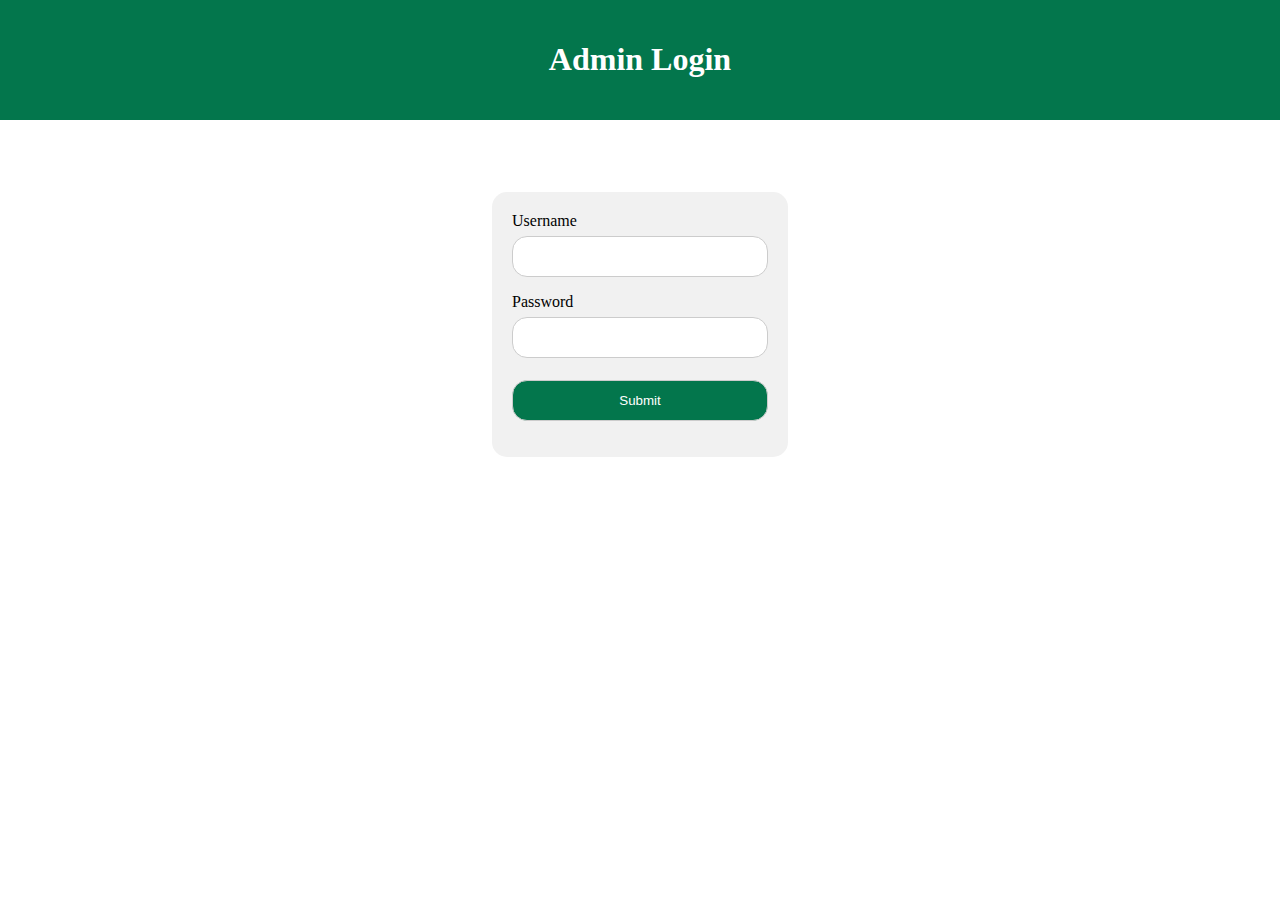
<file: quillverse_admin-main/index.html>
<!DOCTYPE html>
<html>
<head>
<meta name="viewport" content="width=device-width, initial-scale=1">
<link rel="stylesheet" href="adminlogin.css">
<title>Admin login</title>
</head>
<body>
<center>
    <div class="uptext">
        <h1>Admin Login</h1>
    </div>
    <br><br><br><br>
<div class="container">
  <form action="login.php" method="post">
    <label for="usrname">Username</label>
    <input type="text" id="usrname" name="usrname" required>

    <label for="psw">Password</label>
    <input type="password" id="psw" name="psw" pattern="(?=.*\d)(?=.*[a-z])(?=.*[A-Z]).{8,}" title="Must contain at least one number and one uppercase and lowercase letter, and at least 8 or more characters" required>
    <input type="submit" value="Submit">
  </form>
</div>
<div id="message">
  <h3>Password must contain the following:</h3>
  <p id="letter" class="invalid">A <b>lowercase</b> letter</p>
  <p id="capital" class="invalid">A <b>capital (uppercase)</b> letter</p>
  <p id="number" class="invalid">A <b>number</b></p>
  <p id="length" class="invalid">Minimum <b>8 characters</b></p>
</div>
	<script src="adminlogin.js"></script>
</body>
</html>
</file>
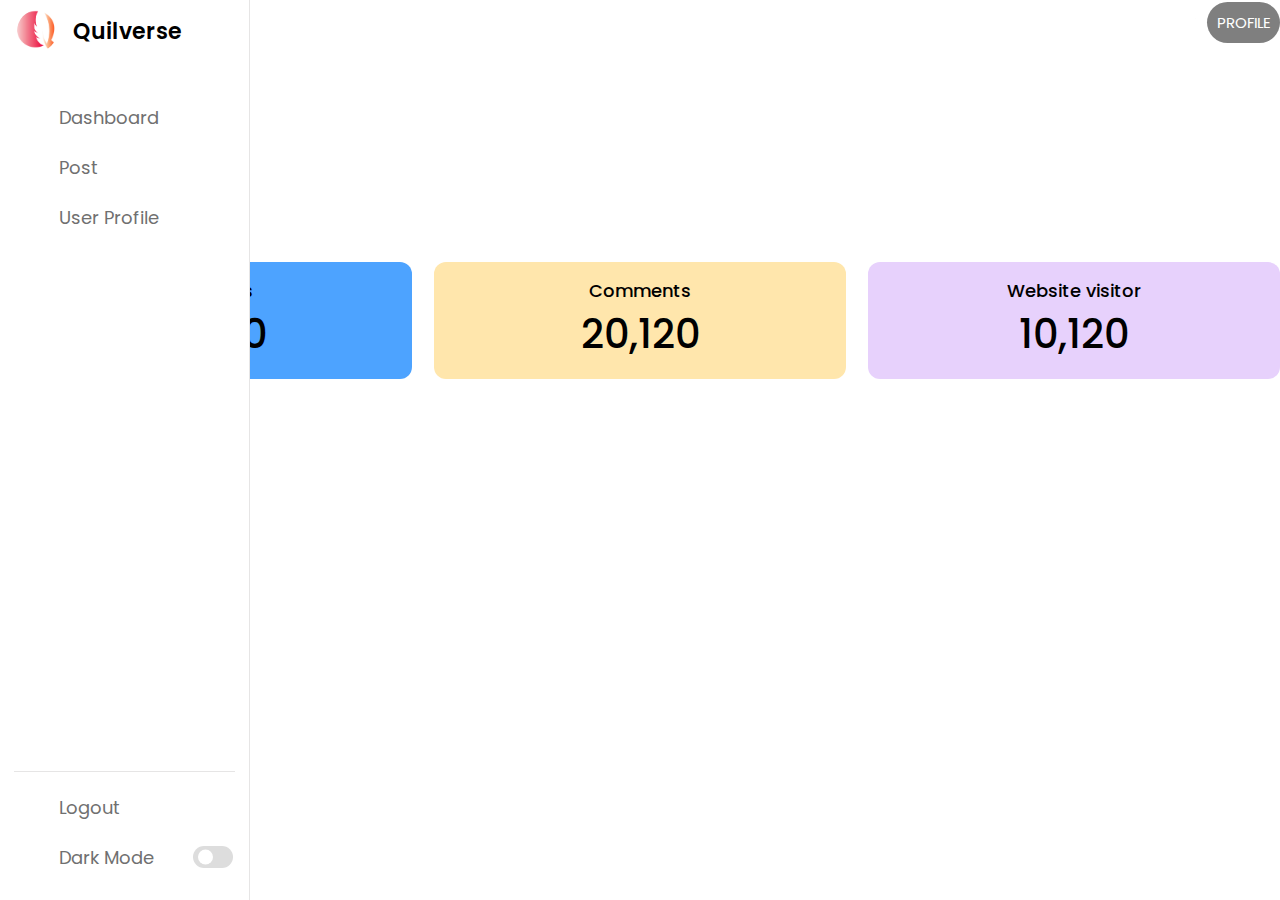
<file: quillverse_admin-main/homepage.html>
<!DOCTYPE html>
<!--=== Coding by CodingLab | www.codinglabweb.com === -->
<html lang="en">
<head>
    <meta charset="UTF-8">
    <meta http-equiv="X-UA-Compatible" content="IE=edge">
    <meta name="viewport" content="width=device-width, initial-scale=1.0">
    
    <!----======== CSS ======== -->
    <link rel="stylesheet" href="style.css">
     
    <!----===== Iconscout CSS ===== -->
    <link rel="stylesheet" href="https://unicons.iconscout.com/release/v4.0.0/css/line.css">
    <!-- <link href="https://fonts.googleapis.com/icon?family=Material+Icons" rel="stylesheet"> -->


    <title>Admin Dashboard Panel</title> 
</head>
<body>
    <nav>
        <div class="logo-name">
            <div class="logo-image">
                <img src="finalogo.png" alt="logo">
            </div>

            <span class="logo_name">Quilverse</span>
        </div>

        <div class="menu-items">
            <ul class="nav-links">
                <li><a href="./index.html">
                    <i class="uil uil-estate"></i>
                    <span class="link-name">Dashboard</span>
                </a></li>
                <li><a href="./post id.php">
                    <i class="uil uil-chart"></i>
                    <span class="link-name">Post</span>
                </a></li>
                <li><a href="./user profile.php">
                    <i class="uil uil-thumbs-up"></i>
                    <span class="link-name">User Profile</span>
                </a></li>
            </ul>
            
            <ul class="logout-mode">
                <li><a href="#">
                    <i class="uil uil-signout"></i>
                    <span class="link-name">Logout</span>
                </a></li>

                <li class="mode">
                    <a href="#">
                        <i class="uil uil-moon"></i>
                    <span class="link-name">Dark Mode</span>
                </a>

                <div class="mode-toggle">
                  <span class="switch"></span>
                </div>
            </li>
            </ul>
        </div>
    </nav>

    <section class="dashboard">
        <div class="top">
            <i class="uil uil-bars sidebar-toggle"></i>


            <div class="menu1">
                <ul>
                    <li><a href="#">Profile</a></li>
                </ul>
            </div>
            <img src="5315392-middle.png" alt="profile" style="width:100px; height:80px;">
        </div>

 <div class="dash-content">
            <div class="overview">
                <div class="title">
                    <i class="uil uil-tachometer-fast-alt"></i>
                    <span class="text">Dashboard</span>
                </div>

                <div class="boxes">
                    <div class="box box1">
                        <i class="uil uil-thumbs-up"></i>
                        <span class="text">Total Likes</span>
                        <span class="number">50,120</span>
                    </div>
                    <div class="box box2">
                        <i class="uil uil-comments"></i>
                        <span class="text">Comments</span>
                        <span class="number">20,120</span>
                    </div>
                    <div class="box box3">
                        <i class="uil uil-share"></i>
                        <span class="text">Website visitor</span>
                        <span class="number">10,120</span>
                    </div>
                </div>
            </div>
    <script src="script.js"></script>
</body>
</html>
</file>
<file: quillverse_admin-main/adminlogin.css>
body {
    width:100%;
    margin: auto;
    height: 100%;

}


/* Style all input fields */
input {
  width: 100%;
  padding: 12px;
  border: 1px solid #ccc;
  border-radius: 15px;
  box-sizing: border-box;
  margin-top: 6px;
  margin-bottom: 16px;
}

.uptext{
  background-color: #03764c;
  padding: 20px;
  color: #fff;
}

/* Style the submit button */
input[type=submit] {
  background-color: #03764c;
  color: white;
}

/* Style the container for inputs */
.container {
  background-color: #f1f1f1;
  padding: 20px;
  text-align: left;
  width:20%;
  border-radius: 15px;
}

/* The message box is shown when the user clicks on the password field */
#message {
  display:none;
  background: #f1f1f1;
  color: #000;
  width:30%;
  position: relative;
  padding: 20px;
  border-radius: 15px;
  margin-top: 10px;
  
}

#message p {
  padding: 10px 35px;
  font-size: 18px;
}

/* Add a green text color and a checkmark when the requirements are right */
.valid {
  color: green;
}

.valid:before {
  position: relative;
  left: -35px;
  content: "✔";
}

/* Add a red text color and an "x" when the requirements are wrong */
.invalid {
  color: red;
}

.invalid:before {
  position: relative;
  left: -35px;
  content: "✖";
}
</file>
<file: quillverse_admin-main/style.css>
/* ===== Google Font Import - Poppins ===== */
@import url('https://fonts.googleapis.com/css2?family=Poppins:wght@200;300;400;500;600&display=swap');
*{
    margin: 0;
    padding: 0;
    box-sizing: border-box;
    font-family: 'Poppins', sans-serif;
}

:root{
    /* ===== Colors ===== */
    /* --primary-color: #0E4BF1; */
    --panel-color: #FFF;
    --text-color: #000;
    --black-light-color: #707070;
    --border-color: #e6e5e5;
    --toggle-color: #DDD;
    --box1-color: #4DA3FF;
    --box2-color: #FFE6AC;
    --box3-color: #E7D1FC;
    --title-icon-color: #fff;
    
    /* ====== Transition ====== */
    --tran-05: all 0.5s ease;
    --tran-03: all 0.3s ease;
    --tran-03: all 0.2s ease;
}

body{
    min-height: 100vh;
    background-color: var(--primary-color);
}
body.dark{
    --primary-color: #3A3B3C;
    --panel-color: #242526;
    --text-color: #CCC;
    --black-light-color: #CCC;
    --border-color: #4D4C4C;
    --toggle-color: #FFF;
    --box1-color: #3A3B3C;
    --box2-color: #3A3B3C;
    --box3-color: #3A3B3C;
    --title-icon-color: #CCC;
}
/* === Custom Scroll Bar CSS === */
::-webkit-scrollbar {
    width: 8px;
}
::-webkit-scrollbar-track {
    background: #f1f1f1;
}
::-webkit-scrollbar-thumb {
    background: var(--primary-color);
    border-radius: 12px;
    transition: all 0.3s ease;
}

::-webkit-scrollbar-thumb:hover {
    background: #0b3cc1;
}

body.dark::-webkit-scrollbar-thumb:hover,
body.dark .activity-data::-webkit-scrollbar-thumb:hover{
    background: #3A3B3C;
}

nav{
    position: fixed;
    top: 0;
    left: 0;
    height: 100%;
    width: 250px;
    padding: 10px 14px;
    background-color: var(--panel-color);
    border-right: 1px solid var(--border-color);
    transition: var(--tran-05);
}
nav.close{
    width: 73px;
}
nav .logo-name{
    display: flex;
    align-items: center;
}
nav .logo-image{
    display: flex;
    justify-content: center;
    min-width: 45px;
}
nav .logo-image img{
    width: 40px;
    object-fit: cover;
    border-radius: 50%;
}

nav .logo-name .logo_name{
    font-size: 22px;
    font-weight: 600;
    color: var(--text-color);
    margin-left: 14px;
    transition: var(--tran-05);
}
nav.close .logo_name{
    opacity: 0;
    pointer-events: none;
}
nav .menu-items{
    margin-top: 40px;
    height: calc(100% - 90px);
    display: flex;
    flex-direction: column;
    justify-content: space-between;
}
.menu-items li{
    list-style: none;
}
.menu-items li a{
    display: flex;
    align-items: center;
    height: 50px;
    text-decoration: none;
    position: relative;
}
.nav-links li a:hover:before{
    content: "";
    position: absolute;
    left: -7px;
    height: 5px;
    width: 5px;
    border-radius: 50%;
    background-color: var(--primary-color);
}
body.dark li a:hover:before{
    background-color: var(--text-color);
}
.menu-items li a i{
    font-size: 24px;
    min-width: 45px;
    height: 100%;
    display: flex;
    align-items: center;
    justify-content: center;
    color: var(--black-light-color);
}
.menu-items li a .link-name{
    font-size: 18px;
    font-weight: 400;
    color: var(--black-light-color);    
    transition: var(--tran-05);
}
nav.close li a .link-name{
    opacity: 0;
    pointer-events: none;
}
.nav-links li a:hover i,
.nav-links li a:hover .link-name{
    color: var(--primary-color);
}
body.dark .nav-links li a:hover i,
body.dark .nav-links li a:hover .link-name{
    color: var(--text-color);
}
.menu-items .logout-mode{
    padding-top: 10px;
    border-top: 1px solid var(--border-color);
}
.menu-items .mode{
    display: flex;
    align-items: center;
    white-space: nowrap;
}
.menu-items .mode-toggle{
    position: absolute;
    right: 14px;
    height: 50px;
    min-width: 45px;
    display: flex;
    align-items: center;
    justify-content: center;
    cursor: pointer;
}
.mode-toggle .switch{
    position: relative;
    display: inline-block;
    height: 22px;
    width: 40px;
    border-radius: 25px;
    background-color: var(--toggle-color);
}
.switch:before{
    content: "";
    position: absolute;
    left: 5px;
    top: 50%;
    transform: translateY(-50%);
    height: 15px;
    width: 15px;
    background-color: var(--panel-color);
    border-radius: 50%;
    transition: var(--tran-03);
}
body.dark .switch:before{
    left: 20px;
}

.dashboard .top .search-box{
    position: relative;
    height: 45px;
    max-width: 600px;
    width: 100%;
    margin: 0 30px;
}
.top .search-box input{
    position: absolute;
    border: 1px solid var(--border-color);
    background-color: var(--panel-color);
    padding: 0 25px 0 50px;
    border-radius: 5px;
    height: 100%;
    width: 100%;
    color: var(--text-color);
    font-size: 15px;
    font-weight: 400;
    outline: none;
}
.top .search-box i{
    position: absolute;
    left: 15px;
    font-size: 22px;
    z-index: 10;
    top: 50%;
    transform: translateY(-50%);
    color: var(--black-light-color);
}


.menu1{
    float:right;
  }
  .menu1 ul{
    margin-top: 10px;
  }
  .menu1 ul li{
    display:inline;
  }
  .menu1 ul li a{
    color:white;
    font-size: 15px;
    text-decoration: none;
    text-transform: uppercase;
    padding-left: 50px;
    padding: 10px 10px;
    border-radius: 50px;
    background-color: rgba(0,0,0,0.5);
  }
  .menu1 ul li a:hover{
    border-top:2px solid white;
    border-bottom: 2px solid black;
    color:#2f7dc1;
  }
  

.top img{

    border-radius: 50%;
   
}
.dashboard .dash-content{
    padding-top: 50px;
}
.dash-content .title{
    display: flex;
    align-items: center;
    margin: 60px 0 30px 0;
}
.dash-content .title i{
    position: relative;
    height: 35px;
    width: 35px;
    background-color: var(--primary-color);
    border-radius: 6px;
    color: var(--title-icon-color);
    display: flex;
    align-items: center;
    justify-content: center;
    font-size: 24px;
}
.dash-content .title .text{
    font-size: 24px;
    font-weight: 500;
    color: var(--text-color);
    margin-left: 10px;
}
.dash-content .boxes{
    display: flex;
    align-items: center;
    justify-content: space-between;
    flex-wrap: wrap;
}
.dash-content .boxes .box{
    display: flex;
    flex-direction: column;
    align-items: center;
    border-radius: 12px;
    width: calc(100% / 3 - 15px);
    padding: 15px 20px;
    background-color: var(--box1-color);
    transition: var(--tran-05);
}
.boxes .box i{
    font-size: 35px;
    color: var(--text-color);
}
.boxes .box .text{
    white-space: nowrap;
    font-size: 18px;
    font-weight: 500;
    color: var(--text-color);
}
.boxes .box .number{
    font-size: 40px;
    font-weight: 500;
    color: var(--text-color);
}
.boxes .box.box2{
    background-color: var(--box2-color);
}
.boxes .box.box3{
    background-color: var(--box3-color);
}
.dash-content .activity .activity-data{
    display: flex;
    justify-content: space-between;
    align-items: center;
    width: 100%;
}
.activity .activity-data{
    display: flex;
}
.activity-data .data{
    display: flex;
    flex-direction: column;
    margin: 0 15px;
}
.activity-data .data-title{
    font-size: 20px;
    font-weight: 500;
    color: var(--text-color);
}
.data-names table{
    /* padding-top: 10px; */
    /* padding-bottom: 20px; */
    /* padding-left: 60px; */
    padding-right: 510px;
  
}
.data-names table tr{
    /* padding-left: 20%; */
    padding-right: 10%;
}
.data-names table tr th{
    padding-right: 30px;
}
.data-names table tr td{
    /* padding-top: 10px; */
  /* padding-bottom: 20px; */
  padding-left: 60px;
  padding-right: 110px;

}


.data-names table tr td span{
    padding-right: 50%;
}
.activity-data .data .data-list{
    font-size: 18px;
    font-weight: 400;
    margin-top: 20px;
    white-space: nowrap;
    color: var(--text-color);
}

@media (max-width: 1000px) {
    nav{
        width: 73px;
    }
    nav.close{
        width: 250px;
    }
    nav .logo_name{
        opacity: 0;
        pointer-events: none;
    }
    nav.close .logo_name{
        opacity: 1;
        pointer-events: auto;
    }
    nav li a .link-name{
        opacity: 0;
        pointer-events: none;
    }
    nav.close li a .link-name{
        opacity: 1;
        pointer-events: auto;
    }
    nav ~ .dashboard{
        left: 73px;
        width: calc(100% - 73px);
    }
    nav.close ~ .dashboard{
        left: 250px;
        width: calc(100% - 250px);
    }
    nav ~ .dashboard .top{
        left: 73px;
        width: calc(100% - 73px);
    }
    nav.close ~ .dashboard .top{
        left: 250px;
        width: calc(100% - 250px);
    }
    .activity .activity-data{
        overflow-X: scroll;
    }
}

@media (max-width: 780px) {
    .dash-content .boxes .box{
        width: calc(100% / 2 - 15px);
        margin-top: 15px;
    }
}
@media (max-width: 560px) {
    .dash-content .boxes .box{
        width: 100% ;
    }
}
@media (max-width: 400px) {
    nav{
        width: 0px;
    }
    nav.close{
        width: 73px;
    }
    nav .logo_name{
        opacity: 0;
        pointer-events: none;
    }
    nav.close .logo_name{
        opacity: 0;
        pointer-events: none;
    }
    nav li a .link-name{
        opacity: 0;
        pointer-events: none;
    }
    nav.close li a .link-name{
        opacity: 0;
        pointer-events: none;
    }
    nav ~ .dashboard{
        left: 0;
        width: 100%;
    }
    nav.close ~ .dashboard{
        left: 73px;
        width: calc(100% - 73px);
    }
    nav ~ .dashboard .top{
        left: 0;
        width: 100%;
    }
    nav.close ~ .dashboard .top{
        left: 0;
        width: 100%;
    }
}
/* Set a style for all buttons */
button {
    background-color: #04AA6D;
    color: white;
    padding: 14px 20px;
    margin: 8px 0;
    border: none;
    cursor: pointer;
    width: 100%;
    opacity: 0.9;
  }
  
  button:hover {
    opacity:1;
  }
  
  /* Float cancel and delete buttons and add an equal width */
  .cancelbtn, .deletebtn {
    float: left;
    width: 50%;
  }
  
  /* Add a color to the cancel button */
  .cancelbtn {
    background-color: #ccc;
    color: black;
  }
  
  /* Add a color to the delete button */
  .deletebtn {
    background-color: #f44336;
  }
  
  /* Add padding and center-align text to the container */
  .container {
    padding: 16px;
    text-align: center;
  }
  
  /* The Modal (background) */
  .modal {
    display: none; /* Hidden by default */
    position: fixed; /* Stay in place */
    z-index: 1; /* Sit on top */
    left: 0;
    top: 0;
    width: 100%; /* Full width */
    height: 100%; /* Full height */
    overflow: auto; /* Enable scroll if needed */
    background-color: #474e5d;
    padding-top: 50px;
  }
  
  /* Modal Content/Box */
  .modal-content {
    background-color: #fefefe;
    margin: 5% auto 15% auto; /* 5% from the top, 15% from the bottom and centered */
    border: 1px solid #888;
    width: 80%; /* Could be more or less, depending on screen size */
  }
  
  /* Style the horizontal ruler */
  hr {
    border: 1px solid #f1f1f1;
    margin-bottom: 25px;
  }
   
  /* The Modal Close Button (x) */
  .close {
    position: absolute;
    right: 35px;
    top: 15px;
    font-size: 40px;
    font-weight: bold;
    color: #f1f1f1;
  }
  
  .close:hover,
  .close:focus {
    color: #f44336;
    cursor: pointer;
  }
  
  /* Clear floats */
  .clearfix::after {
    content: "";
    clear: both;
    display: table;
  }
  
  /* Change styles for cancel button and delete button on extra small screens */
  @media screen and (max-width: 300px) {
    .cancelbtn, .deletebtn {
       width: 100%;
    }
  }
.delete-button button{
width:100%;
height:6vh;
/* padding-right: 80px; */
border-radius: 50px;
}
.delete-button button i{

    top:-2
}
</file>
